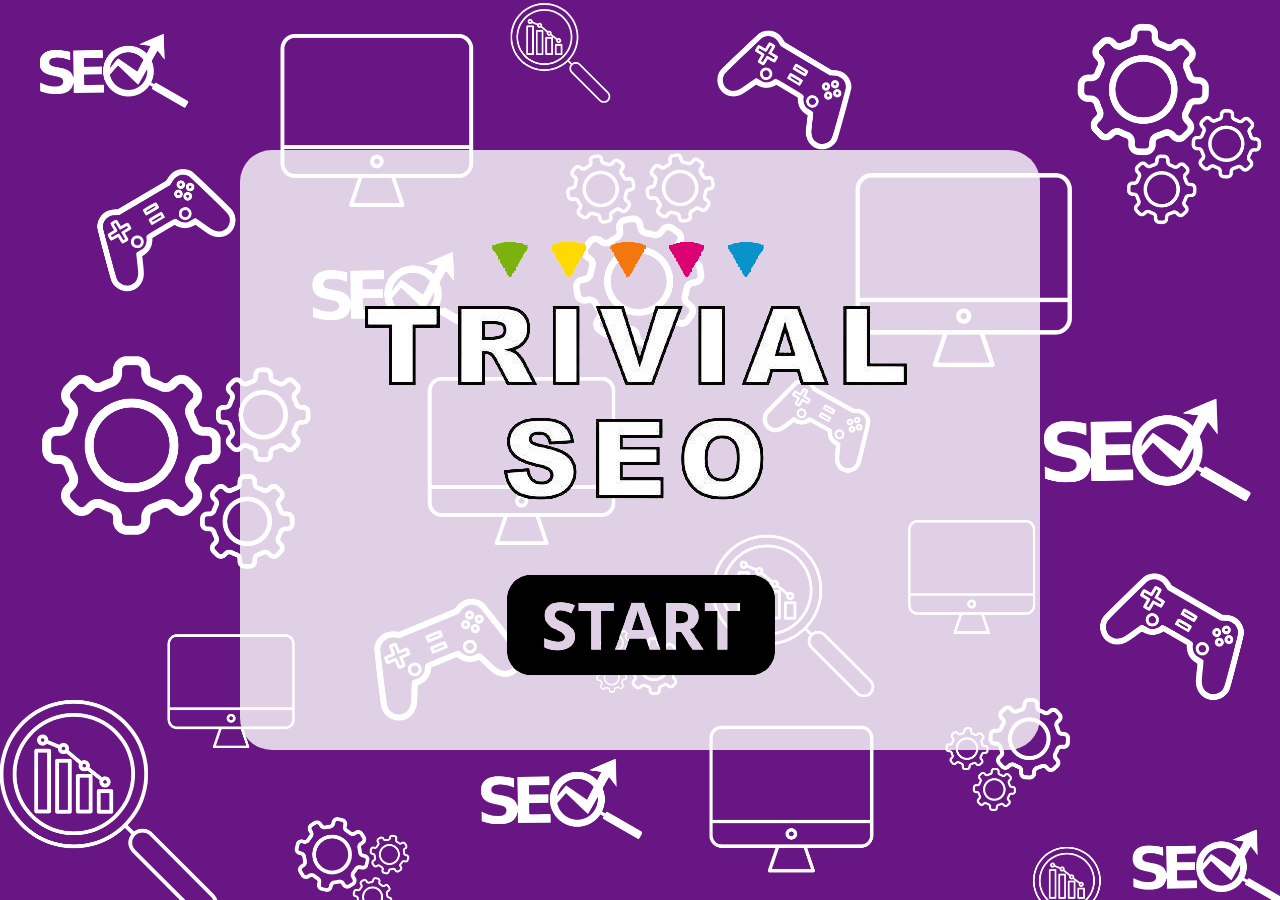
<file: EVA/index.html>
<!DOCTYPE html>
<html lang="en">
<head>
    <meta charset="UTF-8">
    <meta http-equiv="X-UA-Compatible" content="IE=edge">
    <meta name="viewport" content="width=device-width, initial-scale=1.0">
    <link rel="stylesheet" href="style.css">
    <script defer src="script.js" type="module"></script>
    <title>Board Game</title>
</head>
<body>
    <div id="backgroundFade" class="backgroundFade"></div>
    <div class="startPage" id="startPage">
        <img class="startLogo" src="trivial.png" alt="le logo du jeu">
        <a href="#" id="start-game">
            <img class="startButton " src="2.png" alt="le bouton start">
        </a>
    </div>
    
    <div class="lifes" id="lifes"></div>
    <div class="niveau1" id="niveau1">
        <img class="deco" id="deco1" src="10.png" alt="deco">
        <img class="deco" id="deco2" src="11.png" alt="deco">
        <img class="deco" id="deco3" src="12.png" alt="deco">
        <img class="deco" id="deco4" src="13.png" alt="deco">
        <img class="deco" id="facile" src="facile.png" alt="deco">
        <img class="deco" id="difficile" src="difficile.png" alt="deco">
    </div>

    <div id="myModalDifficulty" class="modal">
        <!-- Modal content -->
        <div class="modal-content">
          <p>Choose your difficulty</p>
          <button id="easyBtn">Facile</button>
          <button id="hardBtn">Difficile</button>
        </div>
    </div>
    <div class="perdu" id="perdu">
        <img class="loseScreen" src="perdu.png" alt="l ecran de perte du jeu">
    </div>


</body>
</html>
</file>
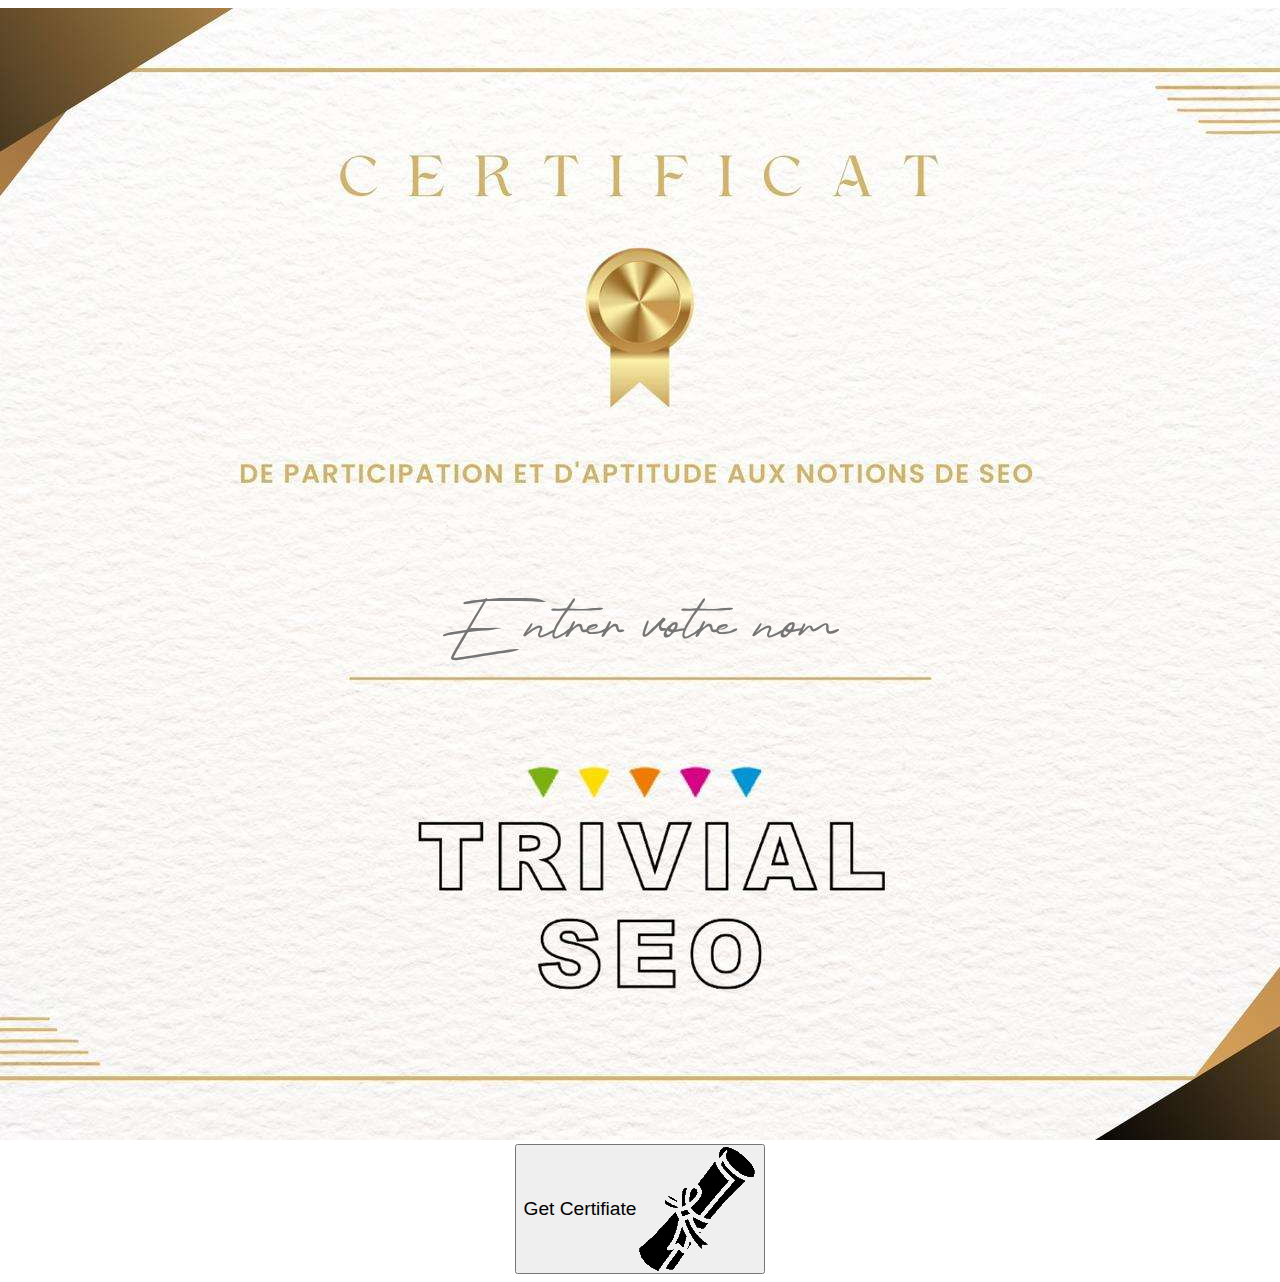
<file: certificate.html>
<!DOCTYPE html>
<html lang="en">
<head>
    <meta charset="UTF-8">
    <meta http-equiv="X-UA-Compatible" content="IE=edge">
    <meta name="viewport" content="width=device-width, initial-scale=1.0">
    <title>CERTIFICAT_SEO</title>
    <script defer src="https://html2canvas.hertzen.com/dist/html2canvas.min.js"></script>
    <script defer src="certificate.js"></script>
</head>
<body>
    <div id="certificateprocesse">
        <div id="cert">
            <img src="./certificate.jpg" alt="certificat Trivial Seo">
            <input type="text" id="name" placeholder="Entrer votre nom" autocomplete="off" autofocus>
        </div>
        <button id="summit">Get Certifiate <img src="./certlogo.png" alt="" ></button>
        <div id="back"></div>
        <style>

            @font-face {
                font-family: signature;
                src: url("./Thesignature.ttf"), serif;
            }

            #back {
                width: 100vw;
                height: 100vh;
                position: absolute;
                background: rgba(255, 255, 255, 0.438);
                left: 0;
                top: 0;
                z-index: -1;
            }
            /* img {
                height: 88vh;
            } */
            #certificateprocesse {
                display: flex;
                flex-direction: column;
                align-items: center;
            }
            #cert {
                position: relative;
            }
            #name {
                height: auto;
                font-family: "signature";
                font-size: 86px;
                color: #cbb274;
                position: absolute;
                left: 50%;
                top: 55%;
                transform: translate(-50%,-50%);
                width: 30%;
                text-align: center;
                background: none;
                border: none;
            }
            #name:focus {
                outline: none;
            }
            #summit {
                display: flex;
                align-items: center;
                font-size: larger;
            }
        </style>
    </div>
</body>
</html>
</file>
<file: EVA/style.css>
* {
    margin: 0;
    padding: 0;
    box-sizing: border-box;
}

body {
    width: 100vw;
    height: 100vh;
    overflow: hidden;
    background-image: url("background.png");
    background-size: cover; /* image will cover the entire background */
    background-repeat: no-repeat; /* image will not repeat */
    background-position: center; /* image will be centered */
    font-family: Helvetica, sans-serif;
    display: flex;
    flex-direction: column;
    justify-content: center;
    align-items: center;
}

.niveau1 {
    z-index: 2;
    display: none;
    width: 100%;
    height: 100%;
    grid-template-columns: repeat(7,170px);
    grid-template-rows: repeat(3,130px);
    perspective: 600px;
}

.startPage{
    z-index: 2;
    width: 800px;
    height: 600px;
    border-radius: 2rem;
    display: flex;
    flex-direction: column;
    justify-content: center;
    align-items: center;
    background: rgba(255,255,255,0.8);
}
.perdu {
    display: flex;
    flex-direction: column;
    justify-content: center;
    z-index: 2;
    border-radius: 2rem;
    background: rgba(255,255,255,0.95);
}

.backgroundFade {
    display: none;
    position: fixed;
    z-index: 1;
    background-color:rgba(255,255,255,0.6) ;
    width: 100%;
    height: 100%;
}

.btn-grid {
    margin-top: 20px;
    display: grid;
    grid-template-columns: repeat(2, 300px);
    gap: 20px;
    justify-content: center;
    align-items: center;
}

.case {
    width: 800px;
    height: 600px;
    border-radius: 3rem;
    border: 20px solid black;
    box-shadow: 0 0 10px 2px;
    position: relative;
    transition: transform 1000ms;
    transform-style: preserve-3d;
    transform: scale(0.2);
}

.flip {
    cursor: pointer;
    transform: rotateX(180deg) ;
    z-index: 3;
}

.front, .back {
    width: 100%;
    height: 100%;
    position: absolute;
    display: flex;
    flex-direction: column;
    justify-content: center;
    align-items: center;
    text-align: center;
    backface-visibility: hidden;
}

.back {
    transform: rotateX(180deg);
    
}

.hidden {
    visibility: hidden;
}

.start, .end {
    font-size: 3rem;
    pointer-events: none;
    background: black;
    color: white;
}

.SEO {
    background: #ffdc00;
}

.keyword {
    background: #d60084;
}

.tools {
    background: #0094d5;
}

.balise {
    background: #ef7c00;
}

.archi {
    background: #7bb010;
}

.score {
    position: absolute;
    color: white;
    top: 0px;
    left : 0px;
}

#question {
    font-size: 2rem;
}

.btn {
    border-radius: 2rem;
    width: 300px;
    height: 200px;
    font-size: 1rem;
}

.pion {
   transform: scale(1.5);
   position: absolute;
   top: 150px;
   left: 250px;
}
.deco{
    z-index: 2;
    position: absolute;
    width: 200px;
}

#deco1{
    top: 100px;
    left: 400px;
}

#deco2{
    transform: rotateZ(10deg);
    top: 100px;
    left: 1080px;
}

#deco3{
    top: 330px;
    left: 810px;
}

#deco4{
    top: 540px;
    left: 1080px;
}
#facile{
    transform: scale(0.6);
    top: 320px;
    left: 500px;
}

#difficile{
    transform: scale(0.9);
    top: 120px;
    left: 650px;
}

.modal {
    display: none; /* Hidden by default */
    position: fixed; /* Stay in place */
    z-index: 3; /* Sit on top */
    padding-top: 100px; /* Location of the box */
    left: 0;
    top: 0;
    width: 100%; /* Full width */
    height: 100%; /* Full height */
    overflow: auto; /* Enable scroll if needed */
    background-color: rgb(0,0,0); /* Fallback color */
    background-color: rgba(0,0,0,0.4); /* Black w/ opacity */
}
  
/* Modal Content */
.modal-content {
    display: flex;
    flex-direction: column;
    justify-content: center;
    align-items: center;
    background-color: #fefefe;
    margin: auto;
    padding: 20px;
    border: 1px solid #888;
    width: 80%;
}

/* The Close Button */
.close {
    color: #aaaaaa;
    float: right;
    font-size: 28px;
    font-weight: bold;
}

.close:hover,
.close:focus {
    color: #000;
    text-decoration: none;
    cursor: pointer;
}

button {
    width: 200px;
    height: 100px;
}

h1 {
    font-size: 6rem;
}

.startButton {
    margin-top: 30px;
}

.lifes {
    display: none;
    position: absolute;
    top: 0px;
    left: 50px;
    flex-direction: row;
    z-index: 2;
}

.life {
    width: 50px;
    margin: 10px;
}

.perdu {
    display: none;
}

.startLogo {
    animation: zoom-in-out 1.5s infinite alternate;
  }
  
  @keyframes zoom-in-out {
    0% {
      transform: scale(1);
    }
    100% {
      transform: scale(1.2);
    }
}
</file>
